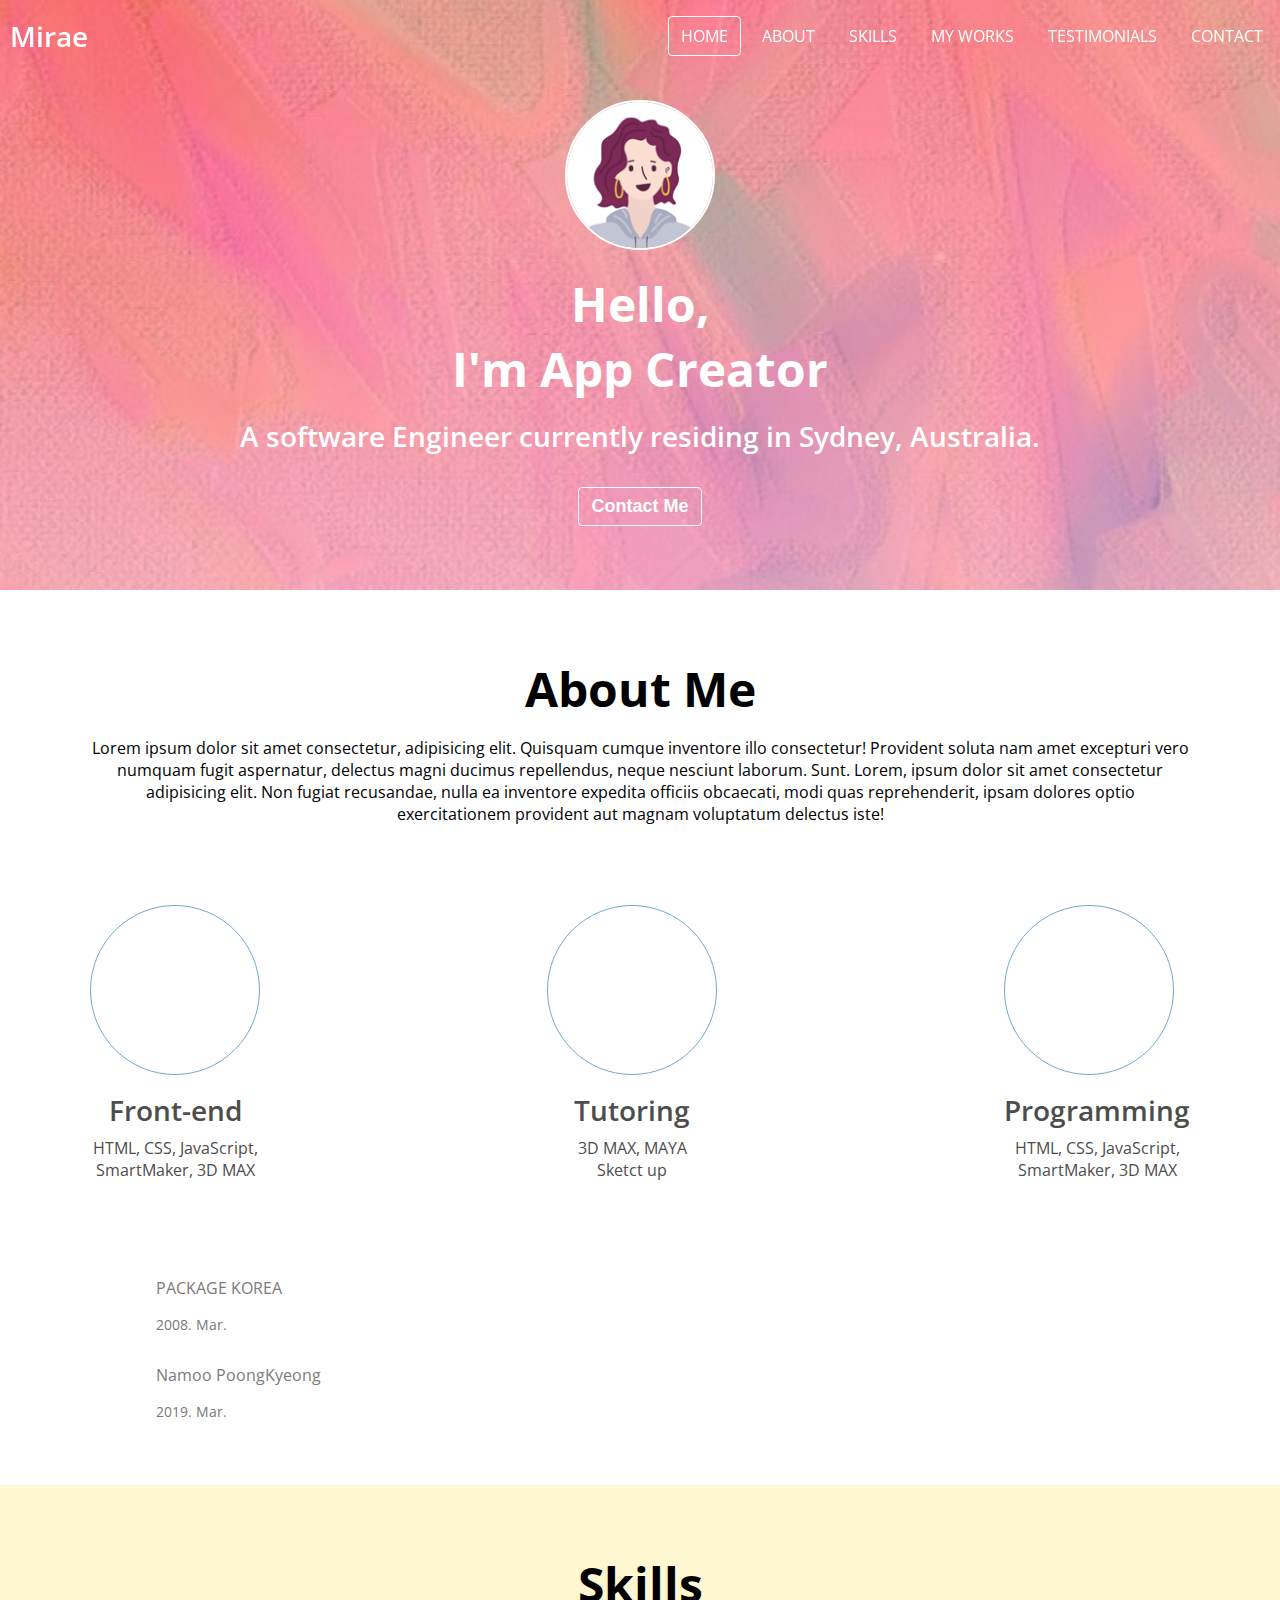
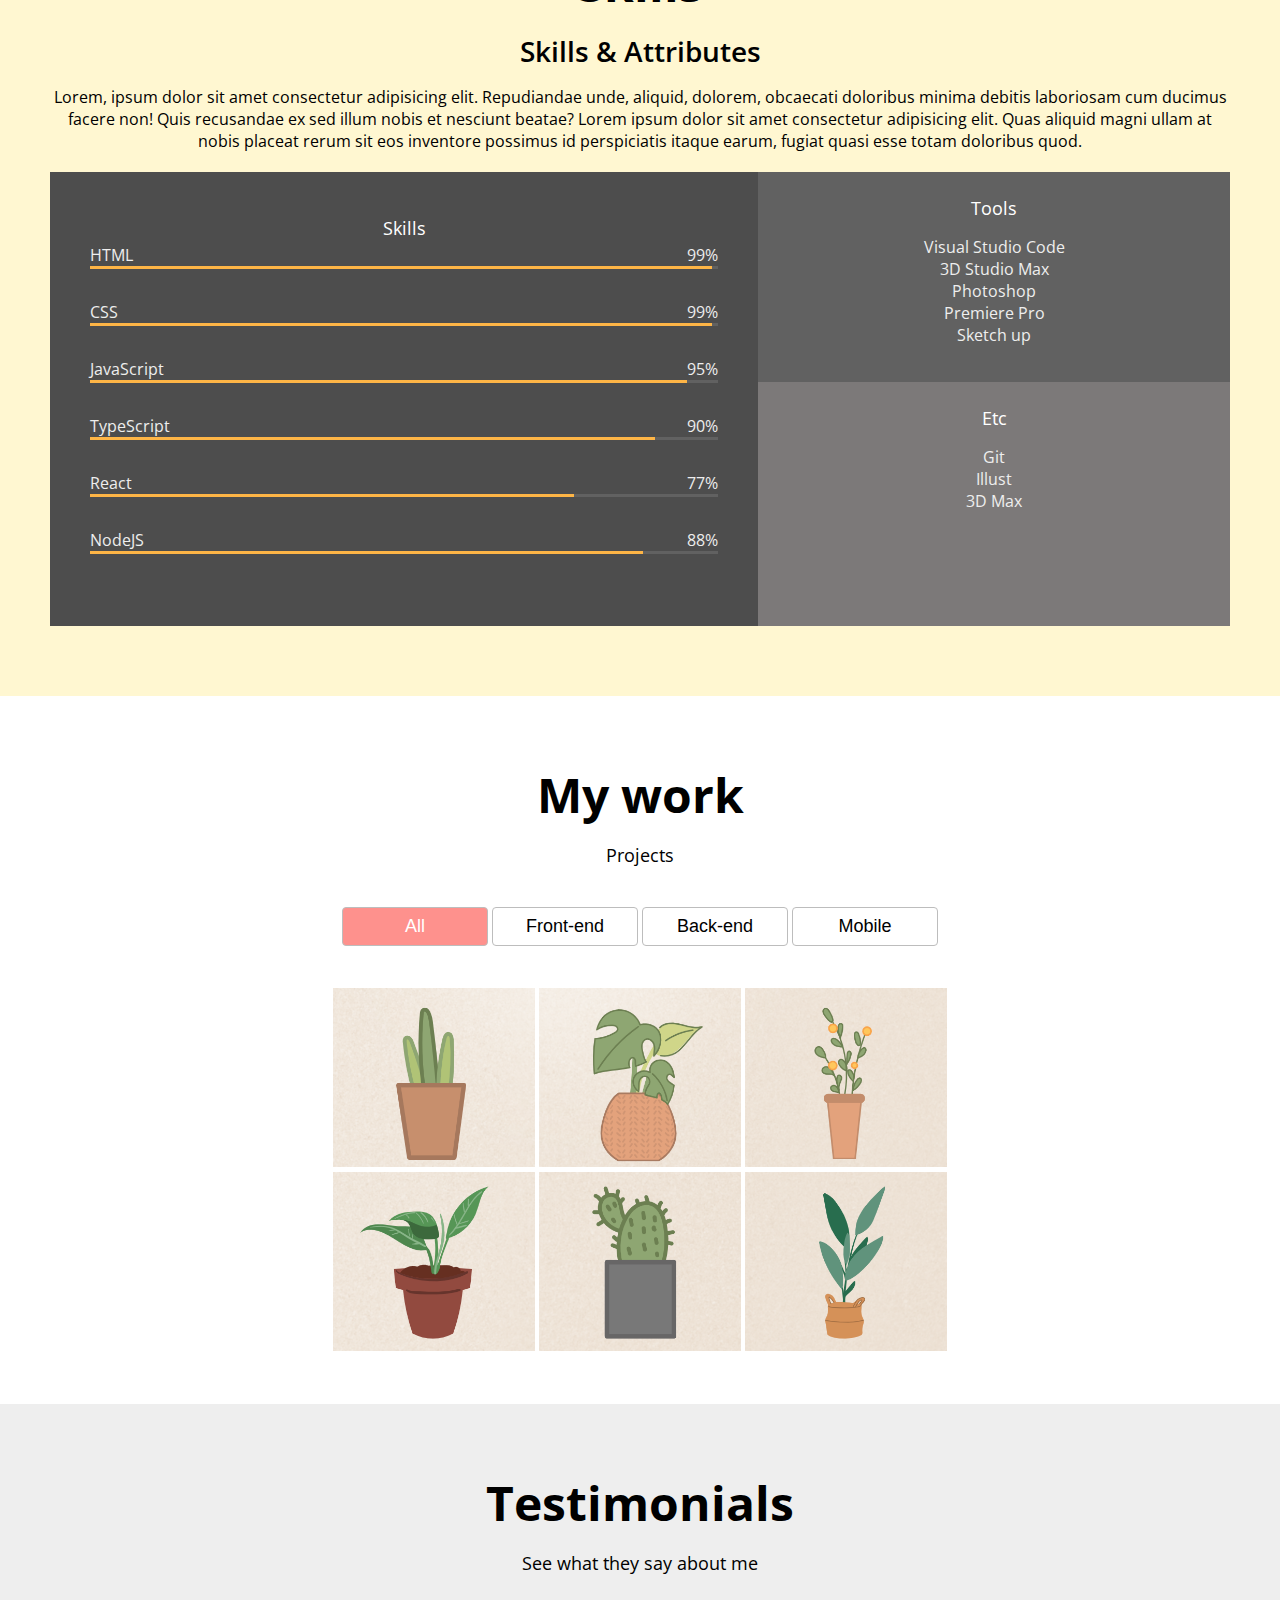
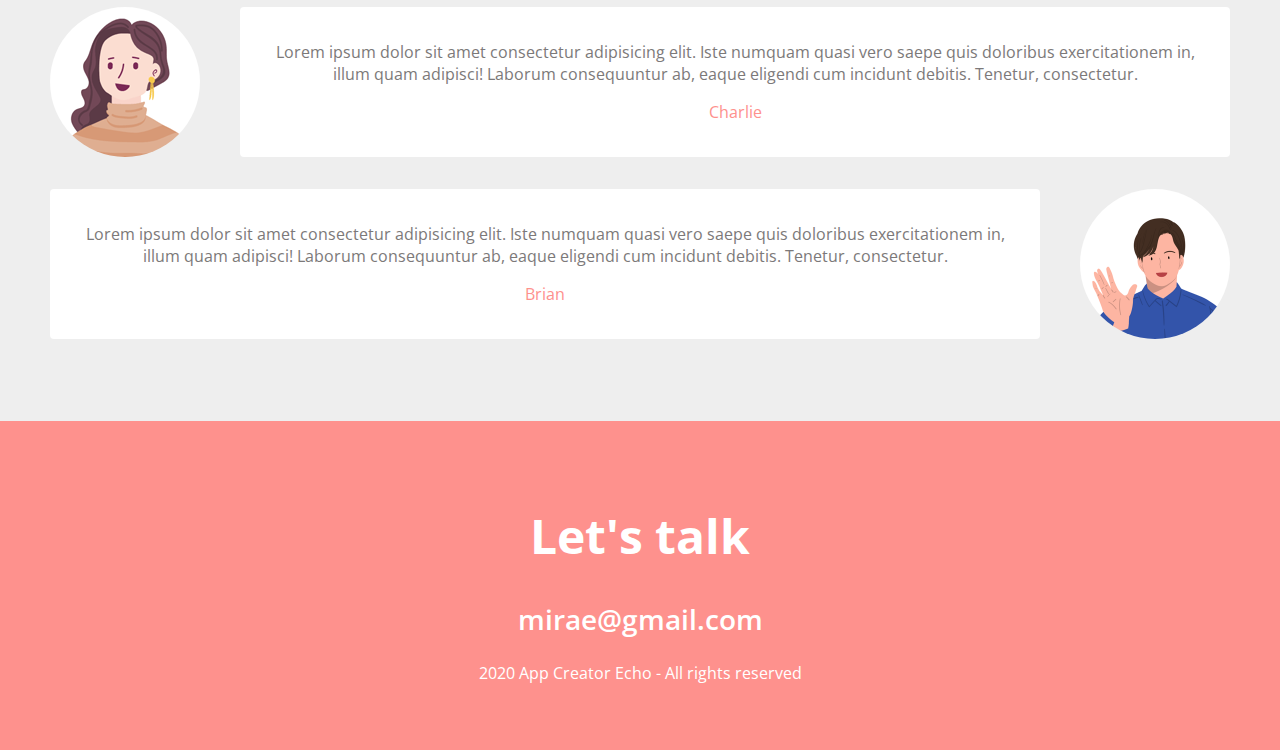
<file: index.html>
<!DOCTYPE html>
<html lang="en">
<head>
  <meta charset="UTF-8">
  <meta http-equiv="X-UA-Compatible" content="IE=edge">
  <meta name="viewport" content="width=device-width, initial-scale=1.0">
  <title>Mirae's Portfolio</title>
  <meta name="description" content="Portfolio for Mirae">
  <meta name="author" content="Mirae">
  <link rel="stylesheet" href="style.css">
  <!-- <script src="https://use.fontawesome.com/4248e32f56.js"></script> -->
  <link rel="stylesheet" href="https://use.fontawesome.com/releases/v5.15.3/css/all.css" integrity="sha384-SZXxX4whJ79/gErwcOYf+zWLeJdY/qpuqC4cAa9rOGUstPomtqpuNWT9wdPEn2fk" crossorigin="anonymous">
  <link rel="icon" type="imgs/png" href="imgs/asymmetrik-brands.png">
  <link rel="preconnect" href="https://fonts.gstatic.com">
  <link href="https://fonts.googleapis.com/css2?family=Open+Sans:ital,wght@0,400;0,600;1,600&display=swap" rel="stylesheet">
  
</head>
<body>
  <!-- Navbar -->
  <nav id="navbar">
    <div class="navbar__logo">
      <i class="fab fa-asymmetrik"></i>
      <a href="#">Mirae</a>
    </div>
    <!-- <div class="navbar__menu"> -->
      <ul class="navbar__menu">
        <li class="navbar__menu__item" data-link="#home">HOME</li>
        <li class="navbar__menu__item" data-link="#about">ABOUT</li>
        <li class="navbar__menu__item" data-link="#skill">SKILLS</li>
        <li class="navbar__menu__item" data-link="#work">MY WORKS</li>
        <li class="navbar__menu__item" data-link="#testimonial">TESTIMONIALS</li>
        <li class="navbar__menu__item" data-link="#contact">CONTACT</li>
      </ul>
    <!-- </div> -->

    <!-- Toggle Button -->
    <button class="navbar__toggle-btn">
      <i class="fas fa-bars"></i>
    </button>
  </nav>
  <!-- Home -->
  <section id="home">
    <div class="home__container">
      <img src="imgs/tutor01.png" alt="Mirae Profile photo" class="home__avata">
      <h1 class="home__title">Hello,<br/>I'm App Creator</h1>
      <h2 class="home__description">A software Engineer currently residing in Sydney, Australia.</h2>
      <button class="home__contact">Contact Me</button>
    </div>
  </section>

  <!-- About -->
  <section id="about" class="section section__container">
    <h1>About Me</h1>
    <p>Lorem ipsum dolor sit amet consectetur, adipisicing elit. Quisquam cumque inventore illo consectetur! Provident soluta nam amet excepturi vero numquam fugit aspernatur, delectus magni ducimus repellendus, neque nesciunt laborum. Sunt.
      Lorem, ipsum dolor sit amet consectetur adipisicing elit. Non fugiat recusandae, nulla ea inventore expedita officiis obcaecati, modi quas reprehenderit, ipsam dolores optio exercitationem provident aut magnam voluptatum delectus iste!
    </p>
    <div class="about__majors">
      <div class="major">
        <div class="major__icon">
          <i class="fab fa-html5"></i>
        </div>
        <h2 class="major__title">Front-end</h2>
        <div class="major__description">
          HTML, CSS, JavaScript, <br/>
          SmartMaker, 3D MAX
        </div>
      </div>
      <div class="major">
        <div class="major__icon">
          <i class="fas fa-chalkboard"></i>
        </div>
        <h2 class="major__title">Tutoring</h2>
        <div class="major__description">
          3D MAX, MAYA <br/>
          Sketct up
        </div>
      </div>
      <div class="major">
        <div class="major__icon">
          <i class="fas fa-cubes"></i>
        </div>
        <h2 class="major__title">Programming</h2>
        <div class="major__description">
          HTML, CSS, JavaScript, <br/>
          SmartMaker, 3D MAX
        </div>
      </div>
    </div>
    <div class="about__jobs">
      <div class="job">
        <i class="fas fa-pen-fancy"></i>
        <div class="job__description">
          <p class="job__name">PACKAGE KOREA</p>
          <p class="job__period">2008. Mar.</p>
        </div>
      </div>
      <div class="job">
        <i class="fas fa-chair"></i>
        <div class="job__description">
          <p class="job__name">Namoo PoongKyeong</p>
          <p class="job__period">2019. Mar.</p>
        </div>
      </div>
    </div>
  </section>

  <!-- Skills -->
  <section id="skill" class="section">
    <div class="section__container">
        <h1>Skills</h1>
        <h2>Skills & Attributes</h2>
        <p>
          Lorem, ipsum dolor sit amet consectetur adipisicing elit. Repudiandae unde, aliquid, dolorem, obcaecati doloribus minima debitis laboriosam cum ducimus facere non! Quis recusandae ex sed illum nobis et nesciunt beatae?
          Lorem ipsum dolor sit amet consectetur adipisicing elit. Quas aliquid magni ullam at nobis placeat rerum sit eos inventore possimus id perspiciatis itaque earum, fugiat quasi esse totam doloribus quod.
        </p>
        <div class="skillset">
          <div class="skillset__left">
            <h3 class="skillset__title">Skills</h3> 
            <div class="skill">
              <div class="skill_description">
                <span>HTML</span>
                <span>99%</span>
              </div>
              <div class="skill__bar">
                <div class="skill__value" style="width: 99%"></div>
              </div>
            </div>
            <div class="skill">
              <div class="skill_description">
                <span>CSS</span>
                <span>99%</span>
              </div>
              <div class="skill__bar">
                <div class="skill__value" style="width: 99%"></div>
              </div>
            </div>
            <div class="skill">
              <div class="skill_description">
                <span>JavaScript</span>
                <span>95%</span>
              </div>
              <div class="skill__bar">
                <div class="skill__value" style="width: 95%"></div>
              </div>
            </div>
            <div class="skill">
              <div class="skill_description">
                <span>TypeScript</span>
                <span>90%</span>
              </div>
              <div class="skill__bar">
                <div class="skill__value" style="width: 90%"></div>
              </div>
            </div>
            <div class="skill">
              <div class="skill_description">
                <span>React</span>
                <span>77%</span>
              </div>
              <div class="skill__bar">
                <div class="skill__value" style="width: 77%"></div>
              </div>
            </div>
            <div class="skill">
              <div class="skill_description">
                <span>NodeJS</span>
                <span>88%</span>
              </div>
              <div class="skill__bar">
                <div class="skill__value" style="width: 88%"></div>
              </div>
            </div>
          </div>
          <div class="skillset__right">
            <div class="tools">
              <h3 class="skillset__title">Tools</h3> 
              <ul class="tools__list">
                <li><span>Visual Studio Code</span></li>
                <li><span>3D Studio Max</span></li>
                <li><span>Photoshop</span></li>
                <li><span>Premiere Pro</span></li>
                <li><span>Sketch up</span></li>
              </ul>
            </div>
            <div class="etc">
              <h3 class="skillset__title">Etc</h3> 
              <ul class="etc__list">
                <li><span>Git</span></li>
                <li><span>Illust</span></li>
                <li><span>3D Max</span></li>
              </ul>
            </div>
    
          </div>
        </div>
    </div>
  </section>
  <!-- Work -->
  <section id="work" class="section">
    <div class="section__container"><h1>My work</h1>
      <h3>Projects</h3>
      <div class="work__categories">
        <button class="category__btn selected" data-filter="*">All <span class="category__count">8</span></button>
        <button class="category__btn" data-filter="front-end">Front-end <span class="category__count">3</span></button>
        <button class="category__btn" data-filter="back-end">Back-end <span class="category__count">2</span></button>
        <button class="category__btn" data-filter="mobile">Mobile <span class="category__count">5</span></button>
      </div>
  
      <div class="work__projects">
        <div class="work__top3">
          <a
            href="" 
            class="project"
            target="blank"
            data-type="front-end"
          >
            <img
              class="project__img" 
              src="imgs/P_img1.png"
              alt=""
            />
            <div class="project__description">
              <h3>Youtube</h3>
              <span>Youtube tutorial</span>
            </div>
          </a>
          <a
            href="" 
            class="project"
            target="blank"
            data-type="back-end"
          >
            <img
              class="project__img" 
              src="imgs/P_img2.png"
              alt=""
            />
            <div class="project__description">
              <h3>Front-end</h3>
              <span>Lorem, ipsum. tutorial</span>
            </div>
          </a>
          <a
            href="" 
            class="project"
            target="blank"
            data-type="mobile"
          >
            <img
              class="project__img" 
              src="imgs/P_img3.png"
              alt=""
            />
            <div class="project__description">
              <h3>Back-end</h3>
              <span>Lorem ipsum dolor sit.</span>
            </div>
          </a>
        </div>
        <div class="work__bottom3">
          <a
            href="" 
            class="project"
            target="blank"
            data-type="mobile"
          >
            <img
              class="project__img" 
              src="imgs/P_img4.png"
              alt=""
            />
            <div class="project__description">
              <h3>3D Max</h3>
              <span>Lorem, ipsum.</span>
            </div>
          </a>
          <a
            href="" 
            class="project"
            target="blank"
            data-type="front-end"
          >
            <img
              class="project__img" 
              src="imgs/P_img5.png"
              alt=""
            />
            <div class="project__description">
              <h3>Hypertext</h3>
              <span>Lorem, ipsum dolor.</span>
            </div>
          </a>
          <a
            href="" 
            class="project"
            target="blank"
            data-type="mobile"
          >
            <img
              class="project__img" 
              src="imgs/P_img6.png"
              alt=""
            />
            <div class="project__description">
              <h3>Build up</h3>
              <span>Lorem ipsum dolor sit amet.</span>
            </div>
          </a>
        </div>
      </div>
    </div>
    
  </section>
  <!-- Testimonials -->
  <section id="testimonial" class="section">
    <div class="section__container"><h1>Testimonials</h1>
      <h3>See what they say about me</h3>
      <div class="testimonials">
        <div class="testimonial">
          <img 
            src="imgs/tutor03.png" 
            alt="person"
            class="testimonial__avata"
          />
          <div class="testimonial__speech-bubble">
            <p>Lorem ipsum dolor sit amet consectetur adipisicing elit. Iste numquam quasi vero saepe quis doloribus exercitationem in, illum quam adipisci! Laborum consequuntur ab, eaque eligendi cum incidunt debitis. Tenetur, consectetur.</p>
            <p class="name"><a href="">Charlie</a></p>
          </div>
        </div>
        <div class="testimonial">
          <div class="testimonial__speech-bubble">
            <p>Lorem ipsum dolor sit amet consectetur adipisicing elit. Iste numquam quasi vero saepe quis doloribus exercitationem in, illum quam adipisci! Laborum consequuntur ab, eaque eligendi cum incidunt debitis. Tenetur, consectetur.</p>
            <p class="name"><a href="">Brian</a></p>
          </div>
          <img 
            src="imgs/tutor09.png"
            alt="person"
            class="testimonial__avata"
          />
        </div>
      </div>
    </div>
    
  </section>
  <!-- Contact -->
  <section id="contact" class="section">
    <h1 class="contact__title">Let's talk</h1>
    <h2 class="contact__email">mirae@gmail.com</h2>
    <div class="contact__links">
      <a href="https://mamappa.blog.naver.com" target="blank">
        <i class="fab fa-github-square"></i>
      </a>
      <a href="#" target="blank">
        <i class="fab fa-gitkraken"></i>
      </a>
    </div>
    <p class="contact__rights">
      2020 App Creator Echo -  All rights reserved
    </p>
  </section>
  
    <!-- Arrow up -->
    <button class="arrow-up">
      <i class="fas fa-arrow-circle-up"></i>
    </button>

<!-- JAVA Script -->
  <script src="main.js"></script>
</body>
</html>
</file>
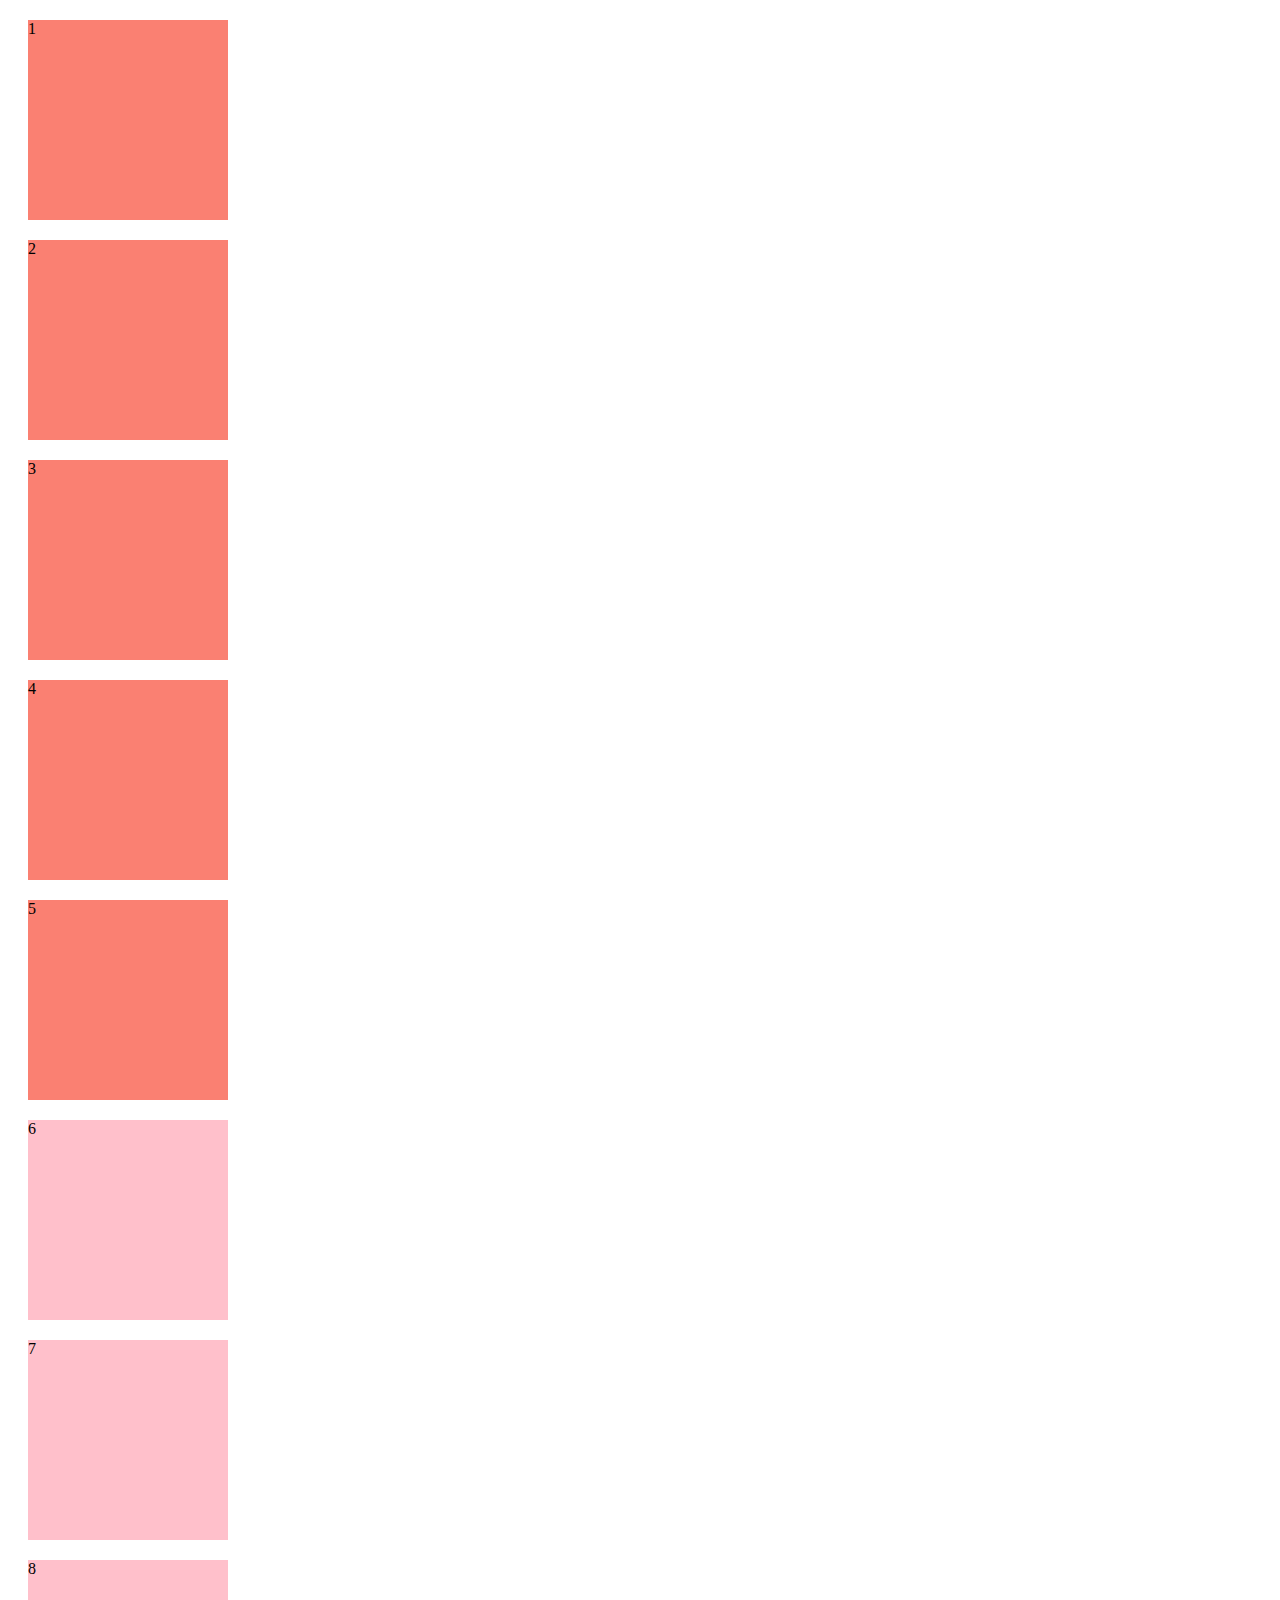
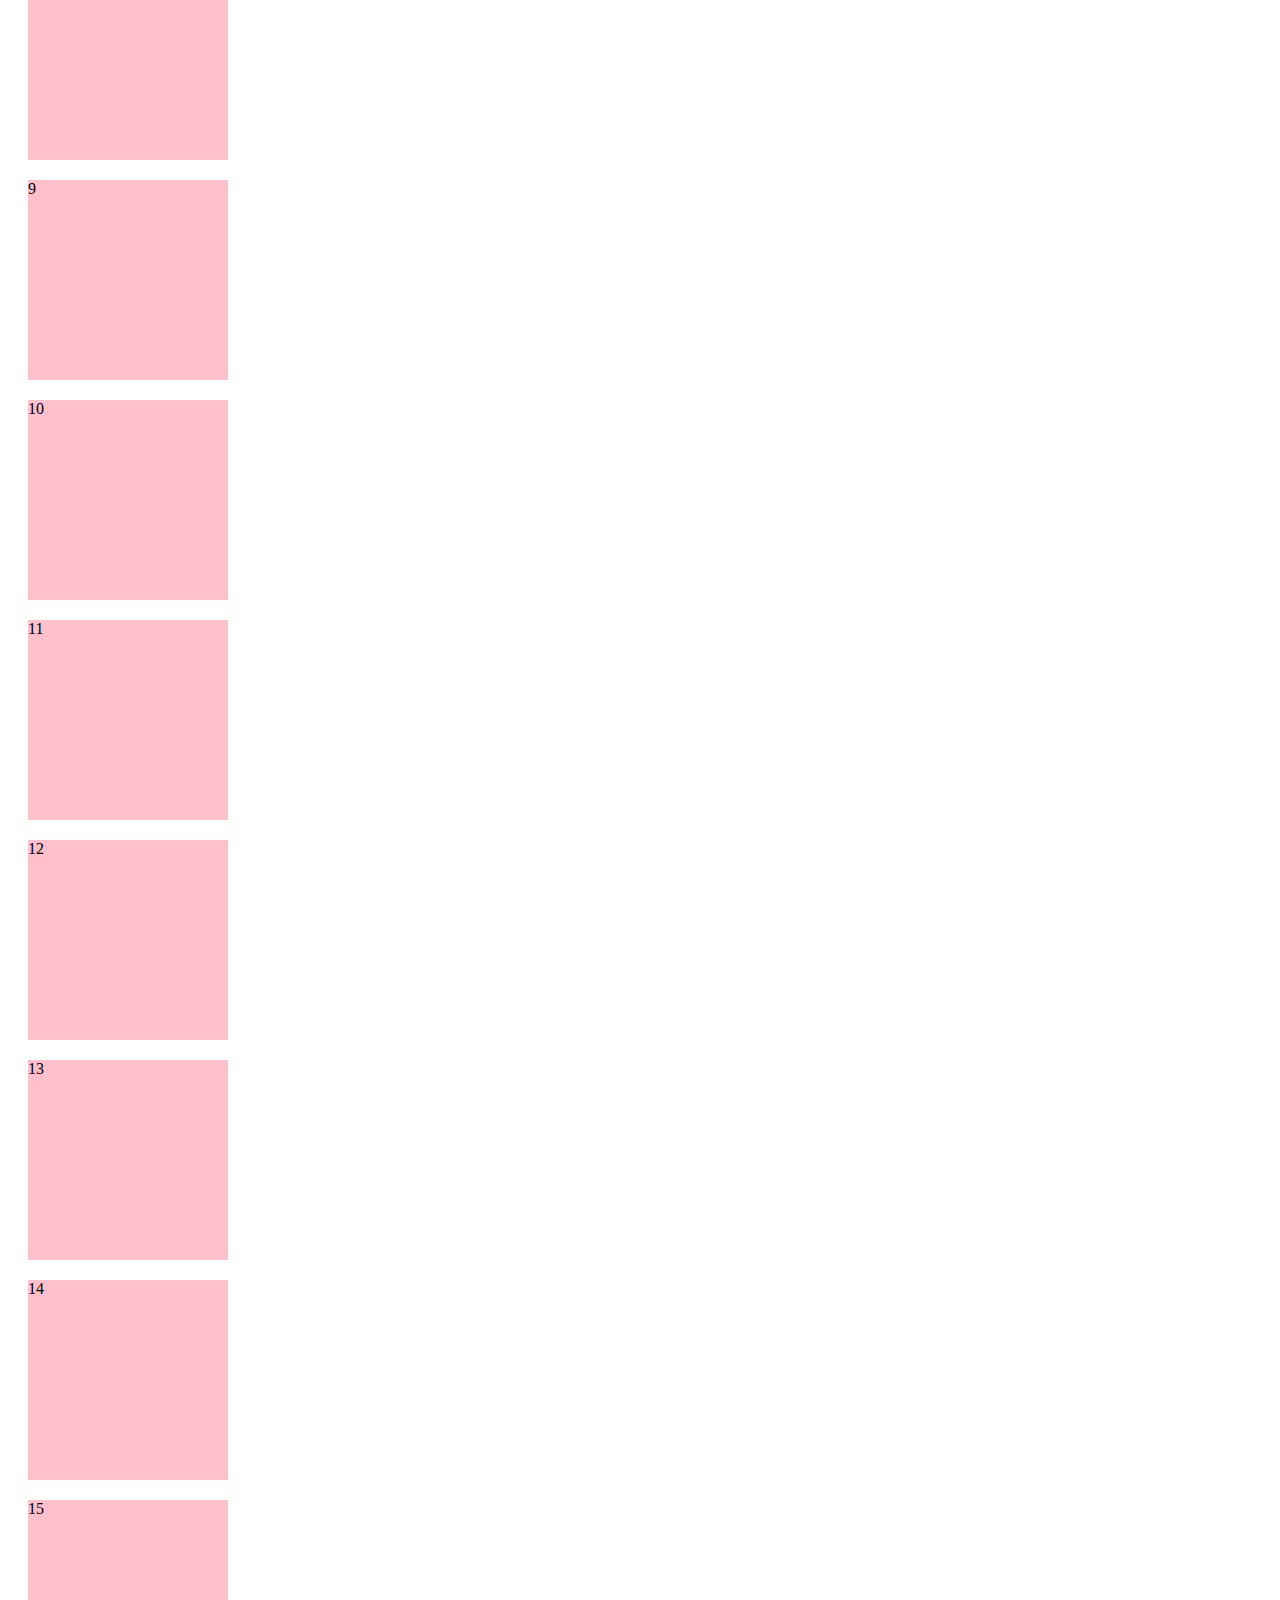
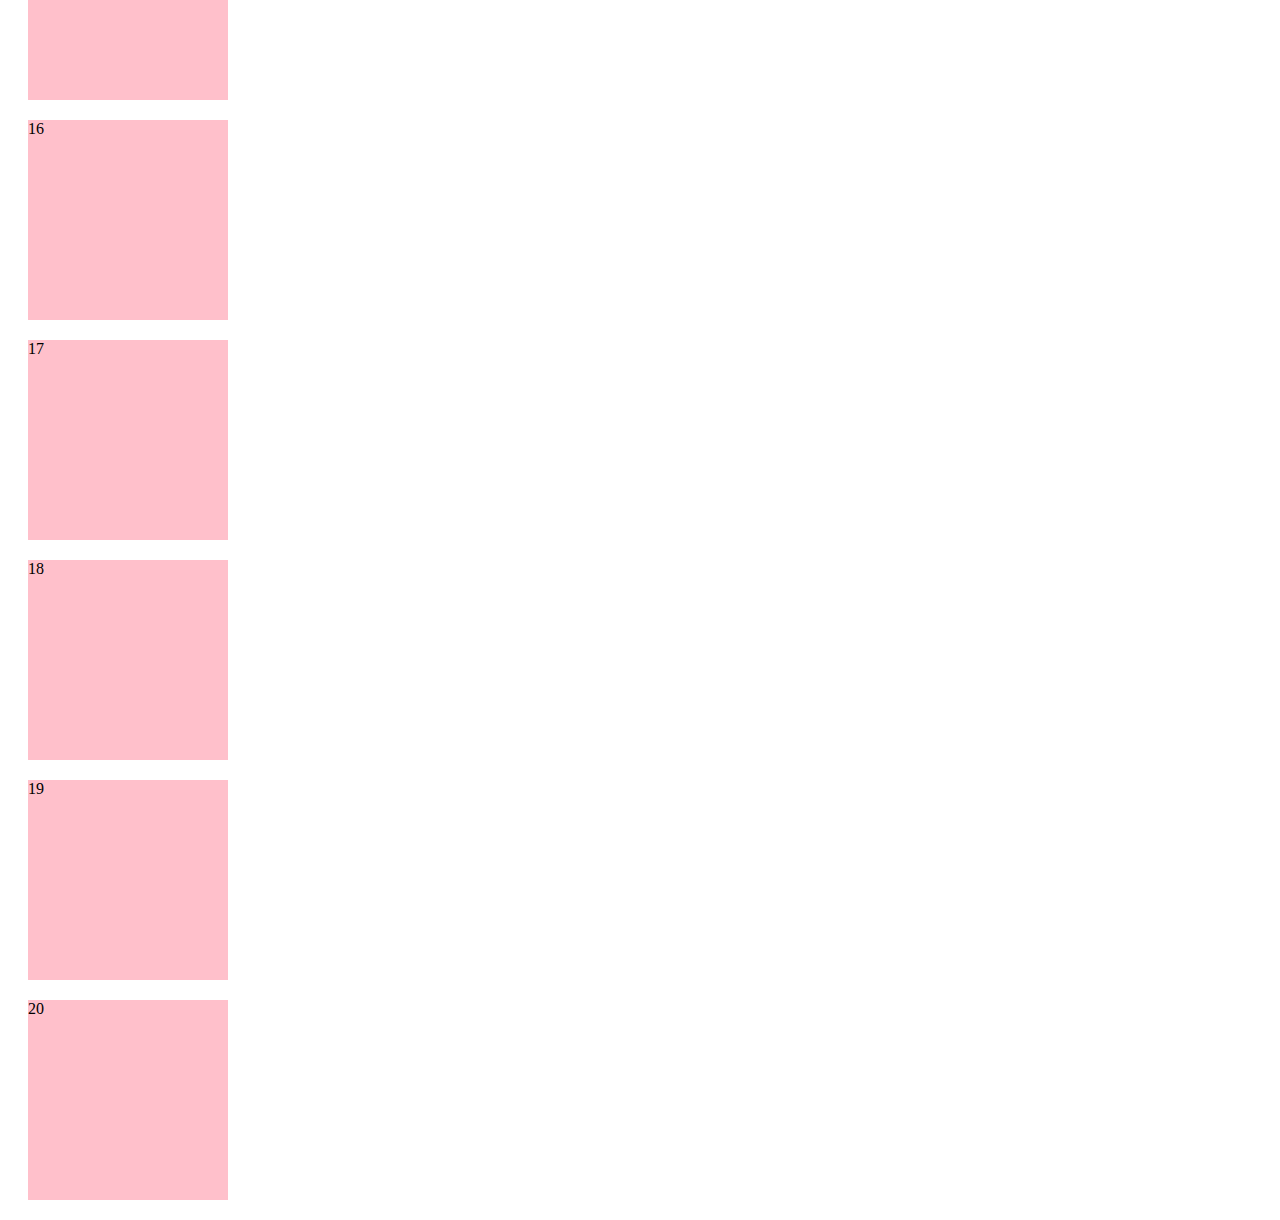
<file: intersection_observer.html>
<!DOCTYPE html>
<html lang="en">
<head>
  <meta charset="UTF-8">
  <meta http-equiv="X-UA-Compatible" content="IE=edge">
  <meta name="viewport" content="width=device-width, initial-scale=1.0">
  <title>Document</title>
  <style>
    .box {
      width: 200px;
      height: 200px;
      margin: 20px;
      background-color: pink;
      transition: 2500ms;
    }

    .box.active {
      background-color: salmon;
    }
  </style>
</head>
<body>
  <div class="boxes">
    <div class="box">1</div>
    <div class="box">2</div>
    <div class="box">3</div>
    <div class="box">4</div>
    <div class="box">5</div>
    <div class="box">6</div>
    <div class="box">7</div>
    <div class="box">8</div>
    <div class="box">9</div>
    <div class="box">10</div>
    <div class="box">11</div>
    <div class="box">12</div>
    <div class="box">13</div>
    <div class="box">14</div>
    <div class="box">15</div>
    <div class="box">16</div>
    <div class="box">17</div>
    <div class="box">18</div>
    <div class="box">19</div>
    <div class="box">20</div>
  </div>

  <script>
    const boxes = document.querySelectorAll('.box');
    const options = {
      root: null, //viewprot
      rootMargin: '0px',
      threshold: 0.9,
    }
    const callback = (entries, observer) => {
      entries.forEach(entry => {
        if (entry.isIntersecting) {
          // console.log(entry.target);
          entry.target.classList.add('active');
        } else {
          // console.error(entry.target);
          entry.target.classList.remove('active');
        }
      })
    };
    const observer = new IntersectionObserver(callback);
    boxes.forEach(box => observer.observe(box));

  </script>
</body>
</html>
</file>
<file: style.css>
/* Global */
:root {
  /* color */
  --color-white: #ffffff;
  --color-light-white: #eeeeee;
  --color-dark-white: #bdbdbd;
  --color-pink: #fe918d;
  --color-dark-pink: #ff6863;
  --color-dark-grey: #4d4d4d;
  --color-grey: #616161;
  --color-light-grey: #7c7979;
  --color-dogerblue: #567db4;
  --color-blue: #73aace;
  --color-yellow: #fff7d1;
  --color-orange: #feb546;
  --color-black: #000000;

  /* font size */
  --font-large: 48px;
  --font-medium: 28px;
  --font-regular: 18px;
  --font-small: 16px;
  --font-mircro: 14px;

  /* font weight */
  --weight-bold: 700;
  --weight-semi-bold: 600;
  --weight-regular: 400;

  /* size */
  --size-border-radius: 4px;

/* Animation*/
  --animation-duration: 300ms;

}

/* Universal tags */
* {
  box-sizing: border-box;
}

body {
  font-family: 'Open Sans', sans-serif;
  margin: 0;
  cursor: default;
}

a {
  text-decoration: none;
  color: var(--color-white);
}

ul {
  padding-left: 0;
}

li {
  list-style: none;
}

button {
  background-color: transparent;
  cursor: pointer;
  border: none;
  outline: none;
}

/* Typography */
h1 {
  font-size: var(--font-large);
  font-weight: var(--weight-bold);
  color: var(--color-black);
  margin: 16px 0px;
}

h2 {
  font-size: var(--font-medium);
  font-weight: var(--weight-semi-bold);
  color: var(--color-black);
  margin: 8px 0;
}

h3 {
  font-size: var(--font-regular);
  font-weight: var(--weight-regular);
  color: var(--color-black);
  margin: 8px 0;
}

h3 {
  font-size: var(--font-regular);
  font-weight: var(--weight-regular);
  color: var(--color-black);
  margin: 4px 0;
}

/* Navbar */
#navbar {
  position: fixed;
  z-index: 1;
  width: 100%;
  display: flex;
  justify-content: space-between;
  align-items: center;
  background-color: transparent;
  color: var(--color-white);
  transition: all var(--animation-duration) ease;
}

#navbar.navbar--dark {
  background-color: var(--color-pink);
}
.navbar__menu {
  display: flex;
}

.navbar__logo {
  margin: 10px 0 10px 10px;
  font-size: var(--font-medium);
  font-weight: var(--weight-semi-bold);
}
.navbar__menu__item {
  padding: 8px 12px;
  margin: 0 4px;
  cursor: pointer;
  border-radius: var(--size-border-radius);
  border: 1px solid transparent;
}

.navbar__menu__item.active {
  border: 1px solid var(--color-white);
}

.navbar__menu__item:hover {
  background-color: var(--color-dark-pink);
  border: 1px solid var(--color-white);
}

.navbar__toggle-btn {
  display: none;
  position: absolute;
  top: 9px;
  right: 32px;
  font-size: 24px;
  color: var(--color-white);
}

/* Home */
#home {
  background: url("imgs/home-background.png") center/cover no-repeat;
  padding: 100px 40px 40px;
  text-align: center;
}

.home__avata {
  width: 150px;
  height: 150px;
  border-radius: 50%;
  border: 2px solid var(--color-white);
}

.home__title,
.home__description {
  color: var(--color-white);
}

.home__contact {
  margin: 24px;
  padding: 8px 12px;
  border:  1px solid var(--color-white);
  border-radius: var(--size-border-radius);
  color: var(--color-white);
  font-size: var(--font-regular);
  font-weight: var(--weight-bold);
  transition: all var(--animation-duration) ease;
}

.home__contact:hover {
  background-color: var(--color-orange);
}
/* Section Common */
.section {
  margin: auto;
  padding: 50px;
  text-align: center;
}

.section__container {
  max-width: 1200px;
  margin: auto;
}

/* About */
.about__majors {
  display: flex;
  justify-content: space-between;
  align-items: center;
  margin: 80px 0;
}

.major__icon {
  width: 170px;
  height: 170px;
  margin-bottom: 16px;
  border: 1px solid var(--color-blue);
  border-radius: 50%;
  color: var(--color-blue);
  font-size: 70px; 
  line-height: 170px;
}

.major__icon i {
  transition: all var(--animation-duration) ease;
}
.major__icon:hover i {
  color: var(--color-pink);
  transform: rotate(-30deg) scale(1.1);
}

.major__title,
.major__description {
  color: var(--color-dark-grey);
}

.job {
  display: flex;
  align-items: center;
}

.job__description {
  margin: 0 16px;
  color: var(--color-light-grey);
  text-align: left;
}

.job i {
  width: 50px;
  color: var(--color-dogerblue);
  font-size: var(--font-medium);
}

.job__name {
  font-size: var(--font-small);
}

.job__period {
  font-size: var(--font-mircro);
}

#skill {
  background-color:var(--color-yellow);
}

.skillset {
  display: flex;
  margin: 20px 0;
  background-color: var(--color-light-grey);
  color: var(--color-light-white);
}

.skillset__title {
  color: var(--color-white);
}

.skillset__left {
  flex: 60%;
  padding: 40px;
  background-color: var(--color-dark-grey);
}

.skill {
  margin-bottom: 32px;
}

.skill_description {
  display: flex;
  justify-content: space-between;
}

.skill__bar {
  width: 100%;
  height: 3px;
  background-color: var(--color-grey);
}

.skill__value {
  height: 3px;
  background-color: var(--color-orange);
}

.skillset__right {
  flex: 40%;
}

.tools {
  background-color: var(--color-grey);
}

.tools,
.etc {
  padding: 20px;
}

/* Work */
.work__categories {
  display: flex;
  max-width: 600px;
  margin: 40px 0;
  margin-left: calc(50% - 300px);
}
.category__btn {
  flex: 1;
  position: relative;
  margin: 0 2px;
  padding: 8px 12px;
  border: 1px solid var(--color-dark-white);
  border-radius: var(--size-border-radius);
  font-size: var(--font-regular);
}

.category__btn.selected,
.category__btn:hover {
  background-color: var(--color-pink);
  color: var(--color-white);
}

.category__count {
  opacity: 0;
  display: inline-block;
  position: absolute;
  top: -20px;
  right: 8px;
  width: 24px;
  height: 24px;
  background-color: var(--color-orange);
  border-radius: 50%;
  color: var(--color-white);
  line-height: 24px;
  transition: all var(--animation-duration) ease-in;
}

.category__btn.active .category__count,
.category__btn:hover .category__count {
  opacity: 1;
  top: 0;
}
.work__projects {
  opacity: 1;
  transition: all var(--animation-duration) ease-out;
}

.work__projects.animationOut {
  opacity: 0;
  transform: scale(0.96) translateY(40px);
}

.work__top3,
.work__bottom3 {
  display: flex;
  /* flex-wrap: wrap; */
  justify-content: center;
}

.project {
  position: relative;
  width: 202px;
  height: 180px;
  margin: 2px;
}

.project.invisible {
  display: none;
}

.project__img {
  max-width: 100%;
  max-height: 100%;
}

.project__description {
  display: flex;
  flex-direction: column;
  justify-content: center;
  position: absolute;
  top: 0;
  left: 0;
  width: 100%;
  height: 100%;
  background-color: var(--color-black);
  opacity: 0;
  transform: translateY(10px);
  transition: all var(--animation-duration) ease-in;
}

.project:hover .project__description {
  opacity: 0.8;
  transform: translateY(0px);
}  

.project__description h3 {
  color: var(--color-orange);
}

.project__description h3:after {
  content: '';
  display: block;
  position: relative;
  left: calc(50% - 25px);
  width: 50px;
  height: 2px;
  margin-top: 8px;
  background-color: var(--color-dark-white);
}

/* Testimonial */
#testimonial {
  background-color: var(--color-light-white);
}

.testimonial {
  display: flex;
  margin: 32px 0;
}

.testimonial__avata {
  width: 150px;
  height: 150px;
  border-radius: 50%;
}

.testimonial__avata:nth-child(odd) {
  margin-right: 40px;
}

.testimonial__avata:nth-child(even) {
  margin-left: 40px;
}

.testimonial__speech-bubble {
  padding: 18px;
  border-radius: var(--size-border-radius);
  background-color: var(--color-white);
}

.testimonial__speech-bubble p {
  color: var(--color-light-grey);
}

.testimonial__speech-bubble a {
  color: var(--color-pink);
}

/* Contact */
#contact {
  background-color: var(--color-pink);
}

.contact__title,
.contact__email,
.contact__rights {
  color: var(--color-white);
}

.contact__title {
  margin: 32px 0;
}

.contact__links {
  font-size: var(--font-large);
  margin: 24px 0;
}

.contact__links i {
  transition: all var(--animation-duration) ease;
}
  
.contact__links i:hover {
  transform: scale(1.1);
  color: var(--color-yellow);
}

/* Arrow up */
.arrow-up {
  opacity: 0;
  /* pointer-events: none; */
  visibility: none;
  position: fixed;
  bottom:50px;
  right: 50px;
  font-size: 70px;
  color: var(--color-dark-pink);
  transition: all var(--animation-duration) ease;
}

.arrow-up.visible {
  opacity: 1;
  visibility: block;
}

/* For below 768px screen width */
@media screen and (max-width: 768px) {
:root {
    /* font size */
  --font-large: 30px;
  --font-medium: 18px;
  --font-regular: 16px;
  --font-small: 14px;
  --font-mircro: 12px;
}

  .navbar__toggle-btn {
    display: block;
  }
  
  #navbar {
    flex-direction: column;
    align-items: flex-start;
    background-color: var(--color-pink);
  }

  .navbar__menu {
    flex-direction: column;
    text-align: center;
    width: 100%;
    display: none;
  }
  
  .navbar__menu.open {
    display: block;
  }
  
.section {
  padding: 16px;
}

  .about__majors {
    flex-direction: column;
    margin: 30px 0 0;
  }

  .major {
    margin-bottom: 30px;
  }

  .about__jobs {
    padding-left: 20%;
  }

  .skillset {
    flex-direction: column;
  }

  .category__btn {
    padding: 8px;
  }

  .work__categories {
    flex-direction: column;
    gap: 5px;
    max-width: 300px;
    margin: 40px 0;
    margin-left: calc(50vw - 170px );
  }

  .work__top3,
  .work__bottom3 {
    flex-direction: column;
    align-items: center;
    /* width: 300px; */
  }

  .project {
    flex-grow: 1;
  }
  
  .testimonial {
    flex-direction: column;
    align-items: center;
  }

.testimonial__speech-bubble {
  order: 1;
}
  
  .testimonial__avata {
    width: 120px;
    height: 120px;
  }

  .testimonial__avata:nth-child(odd),
  .testimonial__avata:nth-child(even) {
    margin: 0 0 10px 0;
  }

  .arrow-up {
    font-size: 30px;
    right: 16px;
    bottom: 20px;
  }

}
</file>
